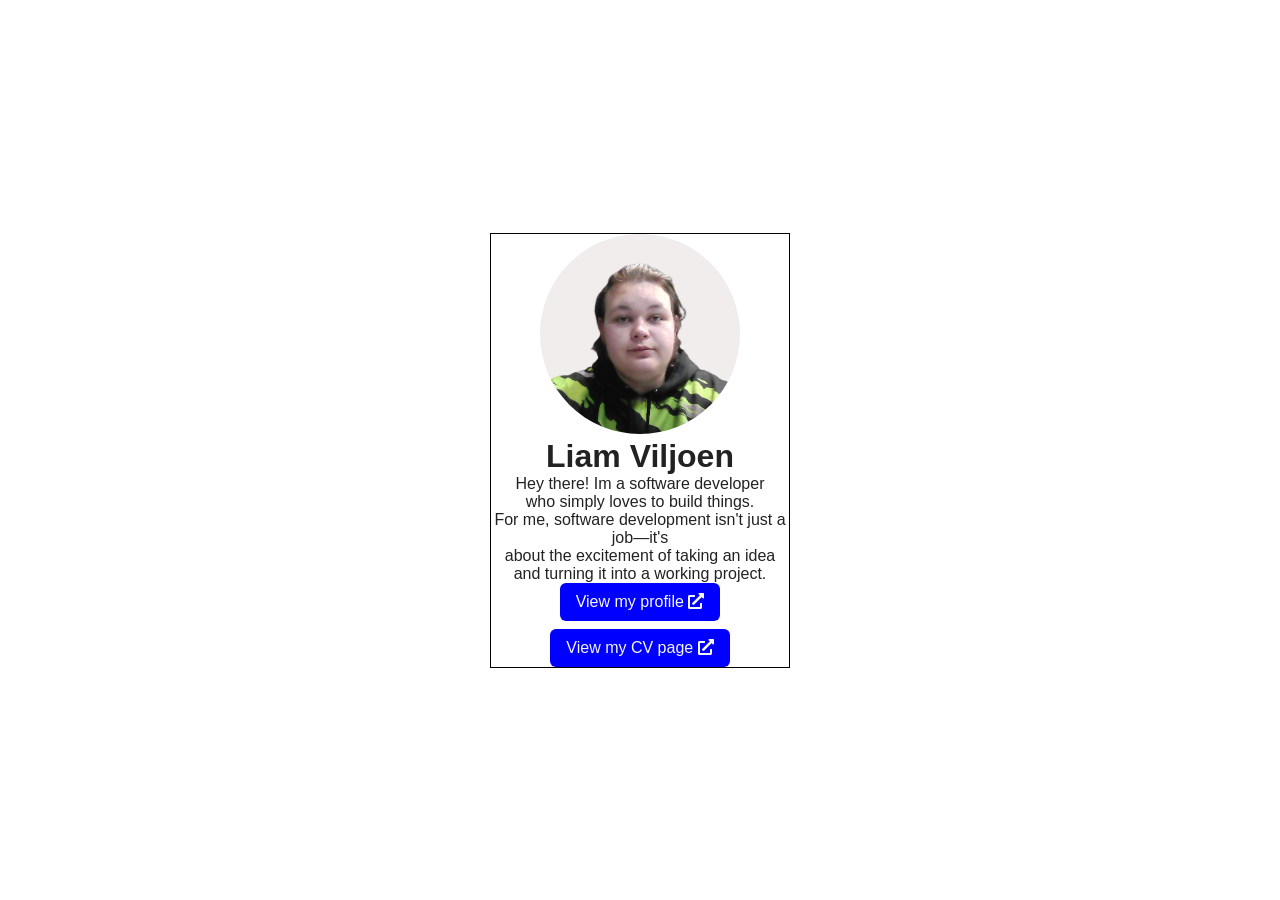
<file: index.html>
<!DOCTYPE html>
<html lang="en">
<head>
    <meta charset="UTF-8">
    <meta name="viewport" content="width=device-width, initial-scale=1.0">
    <title>Bio</title>
</head>
<link rel="stylesheet" href="Style.css">
    <link rel="stylesheet" href="https://cdnjs.cloudflare.com/ajax/libs/font-awesome/5.15.4/css/all.min.css">
<body class="index-page">

    <main>

        <div>
            <img src="Pic.jpg" class="Img1" alt="image of the author">
        </div>

        <div>
            <h1 class="heading">Liam Viljoen</h1>
            <p class="text"> Hey there! Im a software developer 
                <br>
                who simply loves to build things. 
                <br>
                For me, software development isn't just a job—it's
                <br>
                 about the excitement of taking an idea 
                 <br>
                 and turning it into a working project.
            </p>
            <a class="link" href="CTU_CV_LiamViljoen.docx">
                View my profile <i class="fas" aria-hidden="true">&#xf35d;</i>
            </a>
            <br>
            <a class="link link-spaced" href="CV.html">
                View my CV page <i class="fas" aria-hidden="true">&#xf35d;</i>
            </a>
           
        </div>

        
    </main>
    
</body>
</html>
</file>
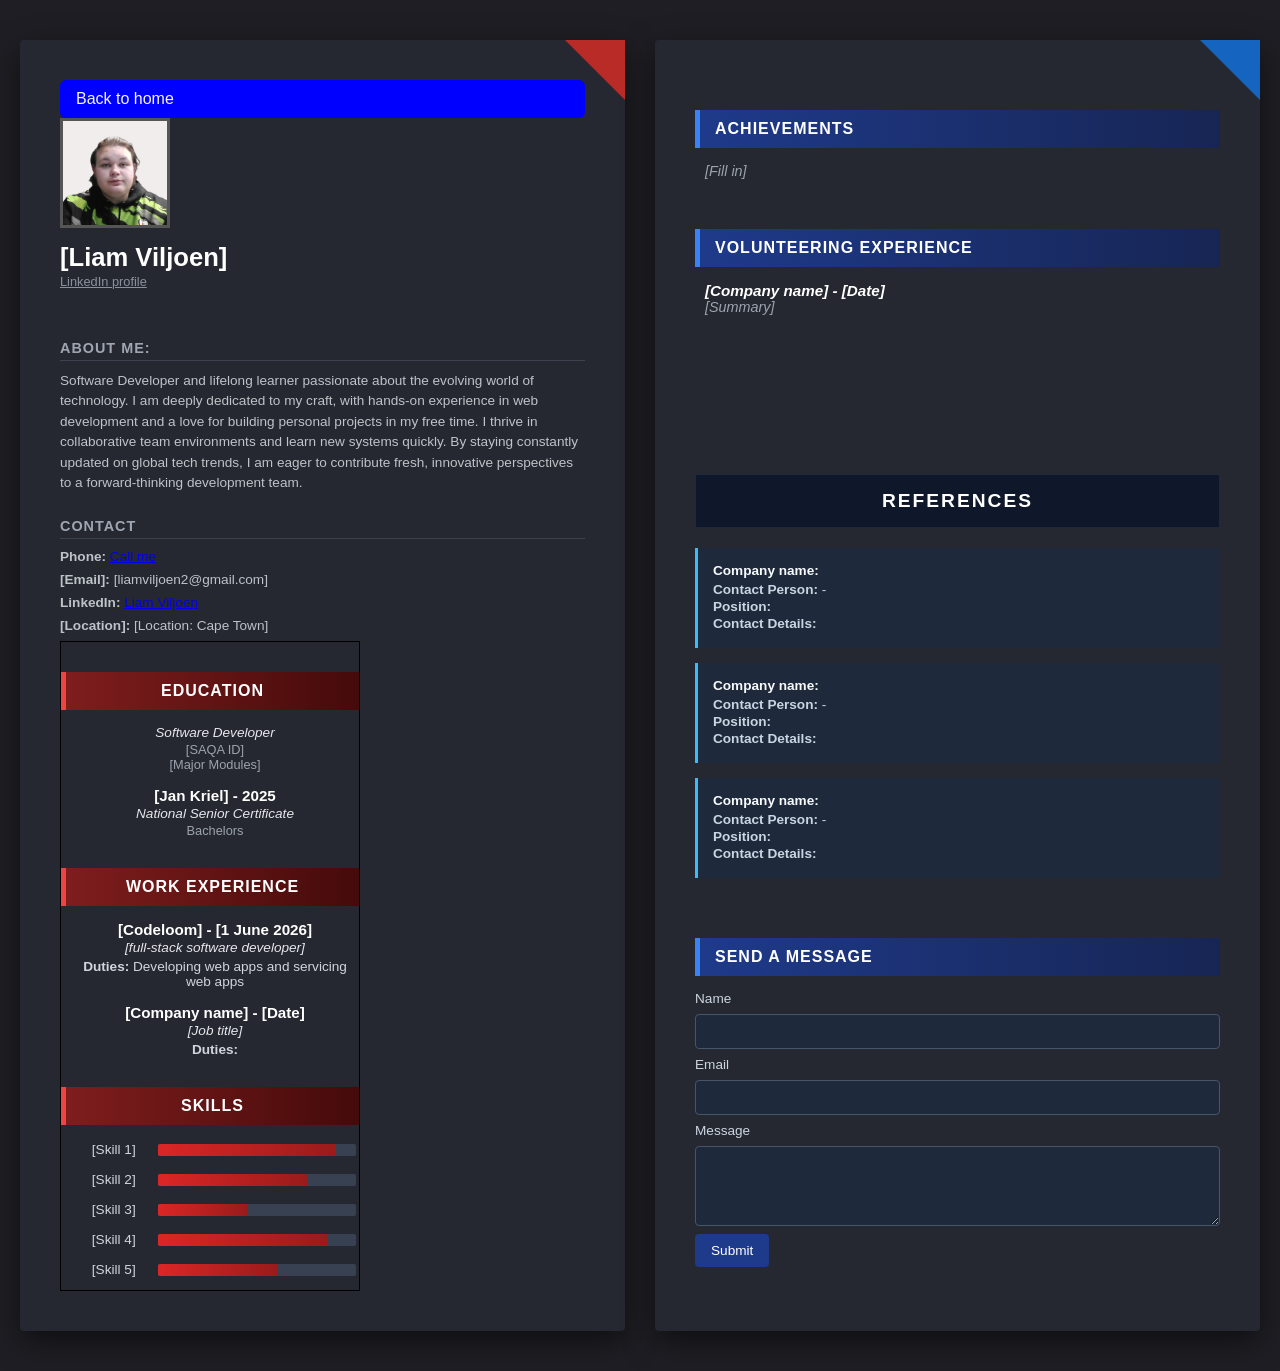
<file: CV.html>
<!DOCTYPE html>
<html lang="en">
<head>
    <meta charset="UTF-8">
    <meta name="viewport" content="width=device-width, initial-scale=1.0">
    <title>Liam Viljoen - Software Developer Resume</title>
    <link rel="stylesheet" href="Style.css">
</head>
<body>

    <div class="resume-container">
        
        <!-- ==================== LEFT COLUMN (PAGE 1) ==================== -->
        <div class="resume-page left-page">
            <a class="link" href="index.html">Back to home</a>
            
            <!-- Profile / Header Section -->
            <header class="profile-section">
                <div class="avatar-container">
                    <img src="Pic.jpg" alt="Liam Viljoen">
                </div>
                <h1 class="profile-name">[Liam Viljoen]</h1>
                <a class="profile-link" href="https://www.linkedin.com/in/liam-viljoen-3078b93b2" target="_blank" rel="noopener noreferrer">LinkedIn profile</a>
            </header>

            <!-- About Me Section -->
            <section class="about-section">
                <h3 class="sidebar-title">ABOUT ME:</h3>
                <p>
                    Software Developer and lifelong learner passionate about the evolving world of technology. 
                    I am deeply dedicated to my craft, with hands-on experience in web development and a love 
                    for building personal projects in my free time. I thrive in collaborative team environments 
                    and learn new systems quickly. By staying constantly updated on global tech trends, 
                    I am eager to contribute fresh, innovative perspectives to a forward-thinking development team.
                </p>
            </section>

            <!-- Contact Section -->
            <section class="contact-section">
                <h3 class="sidebar-title">CONTACT</h3>
                <ul class="contact-list">
                    <li><strong>Phone:</strong> <a href="tel:+27645255774">Call me</a></li>
                    <li><strong>[Email]:</strong> [liamviljoen2@gmail.com]</li>
                    <li><strong>LinkedIn:</strong> <a href="https://www.linkedin.com/in/liam-viljoen-3078b93b2" target="_blank" rel="noopener noreferrer">Liam Viljoen</a></li>
                    <li><strong>[Location]:</strong> [Location: Cape Town]</li>
                </ul>
            </section>

            <!-- Main Content Area - Left -->
            <main class="main-left">
                
                <!-- Education Banner -->
                <div class="ribbon-heading red-theme">EDUCATION</div>
                <div class="content-block">
                    <p class="sub-role">Software Developer</p>
                    <p class="meta-info">[SAQA ID]</p>
                    <p class="meta-info">[Major Modules]</p>
                    
                    <h4 class="margin-top">[Jan Kriel] - 2025</h4>
                    <p class="sub-role">National Senior Certificate</p>
                    <p class="meta-info">Bachelors</p>
                </div>

                <!-- Work Experience Banner -->
                <div class="ribbon-heading red-theme">WORK EXPERIENCE</div>
                <div class="content-block">
                    <h4>[Codeloom] <span class="date-badge">- [1 June 2026]</span></h4>
                    <p class="sub-role">[full-stack software developer]</p>
                    <p class="duties"><strong>Duties:</strong> Developing web apps and servicing web apps</p>

                    <h4 class="margin-top">[Company name] <span class="date-badge">- [Date]</span></h4>
                    <p class="sub-role">[Job title]</p>
                    <p class="duties"><strong>Duties:</strong></p>
                </div>

                <!-- Skills Banner -->
                <div class="ribbon-heading red-theme">SKILLS</div>
                <div class="skills-block">
                    <div class="skill-item">
                        <span class="skill-name">[Skill 1]</span>
                        <div class="progress-bar"><div class="progress" style="width: 90%;"></div></div>
                    </div>
                    <div class="skill-item">
                        <span class="skill-name">[Skill 2]</span>
                        <div class="progress-bar"><div class="progress" style="width: 75%;"></div></div>
                    </div>
                    <div class="skill-item">
                        <span class="skill-name">[Skill 3]</span>
                        <div class="progress-bar"><div class="progress" style="width: 45%;"></div></div>
                    </div>
                    <div class="skill-item">
                        <span class="skill-name">[Skill 4]</span>
                        <div class="progress-bar"><div class="progress" style="width: 85%;"></div></div>
                    </div>
                    <div class="skill-item">
                        <span class="skill-name">[Skill 5]</span>
                        <div class="progress-bar"><div class="progress" style="width: 60%;"></div></div>
                    </div>
                </div>

            </main>

        </div>

        <!-- ==================== RIGHT COLUMN (PAGE 2) ==================== -->
        <div class="resume-page right-page">
            
            <!-- Achievements Banner -->
            <div class="ribbon-heading blue-theme">ACHIEVEMENTS</div>
            <div class="content-block generic-fill">
                <p>[Fill in]</p>
            </div>

            <!-- Volunteering Experience Banner -->
            <div class="ribbon-heading blue-theme">VOLUNTEERING EXPERIENCE</div>
            <div class="content-block generic-fill">
                <h4>[Company name] <span class="date-badge">- [Date]</span></h4>
                <p>[Summary]</p>
            </div>

            <!-- References Header Banner Style -->
            <div class="references-header-block">
                <h2>REFERENCES</h2>
            </div>

            <!-- References Content Group -->
            <div class="references-container">
                <div class="reference-item">
                    <h4>Company name:</h4>
                    <p><strong>Contact Person:</strong> -</p>
                    <p><strong>Position:</strong></p>
                    <p><strong>Contact Details:</strong></p>
                </div>
                <div class="reference-item">
                    <h4>Company name:</h4>
                    <p><strong>Contact Person:</strong> -</p>
                    <p><strong>Position:</strong></p>
                    <p><strong>Contact Details:</strong></p>
                </div>
                <div class="reference-item">
                    <h4>Company name:</h4>
                    <p><strong>Contact Person:</strong> -</p>
                    <p><strong>Position:</strong></p>
                    <p><strong>Contact Details:</strong></p>
                </div>
            </div>

            <section class="contact-form-section">
                <h2 class="ribbon-heading blue-theme">SEND A MESSAGE</h2>
                <form class="contact-form" action="mailto:liamviljoen2@gmail.com" method="post" enctype="text/plain">
                    <label for="contact-name">Name</label>
                    <input id="contact-name" name="name" type="text" autocomplete="name" required>

                    <label for="contact-email">Email</label>
                    <input id="contact-email" name="email" type="email" autocomplete="email" required>

                    <label for="contact-message">Message</label>
                    <textarea id="contact-message" name="message" rows="4" required></textarea>

                    <button type="submit">Submit</button>
                </form>
            </section>

        </div>

    </div>

</body>
</html>
</file>
<file: Style.css>
.Img1{
    width: 200px;
    height: 200px;
    border-radius: 50%
}

main{
    width: 300px;
    margin-left: 170px auto 0;
    border: 1px solid black;
    text-align: center;
}

.index-page{
    background-color: white;
    color: #222;
}

.link{
    display: inline-block;
    padding: 10px 16px;
    background-color: blue;
    color: whitesmoke;
    text-decoration: none;
    border-radius: 6px;
}

.link-spaced{
    margin-top: 8px;
}

.link:hover{
    color: whitesmoke;
    background-color: lightskyblue;
}

/* Reset & Base Styles */
* {
    box-sizing: border-box;
    margin: 0;
    padding: 0;
    font-family: 'Segoe UI', Tahoma, Geneva, Verdana, sans-serif;
}

body {
    background-color: #1e1e24;
    color: #e0e0e0;
    display: flex;
    justify-content: center;
    align-items: center;
    min-height: 100vh;
    padding: 40px 20px;
}

/* Master Container holding both pages side-by-side */
.resume-container {
    display: flex;
    gap: 30px;
    max-width: 1400px;
    width: 100%;
}

/* Individual Page Layout */
.resume-page {
    background-color: #252830;
    width: 50%;
    min-height: 850px;
    position: relative;
    padding: 40px;
    border-radius: 4px;
    box-shadow: 0 10px 30px rgba(0,0,0,0.5);
    display: flex;
    flex-direction: column;
}

/* Corner Ribbons Decoration */
.resume-page::before {
    content: '';
    position: absolute;
    top: 0;
    right: 0;
    width: 0;
    height: 0;
    border-style: solid;
    border-width: 0 60px 60px 0;
    z-index: 10;
}
.left-page::before {
    border-color: transparent #b92b27 transparent transparent;
}
.right-page::before {
    border-color: transparent #1565c0 transparent transparent;
}

/* Left Column Sidebar Items */
.profile-section {
    margin-bottom: 25px;
}

.avatar-container {
    width: 110px;
    height: 110px;
    background-color: #444;
    border: 3px solid #555;
    margin-bottom: 15px;
    overflow: hidden;
}

.avatar-container img {
    width: 100%;
    height: 100%;
    object-fit: cover;
}

.profile-name {
    font-size: 1.6rem;
    color: #ffffff;
    font-weight: 700;
}

.profile-link {
    font-size: 0.8rem;
    color: #8a919e;
    word-break: break-all;
    margin-top: 4px;
}

.sidebar-title {
    font-size: 0.9rem;
    color: #9fa6b2;
    letter-spacing: 1px;
    margin: 25px 0 10px 0;
    border-bottom: 1px solid #3c424f;
    padding-bottom: 4px;
}

.about-section p {
    font-size: 0.85rem;
    line-height: 1.5;
    color: #bdc3c7;
}

.contact-list {
    list-style: none;
    font-size: 0.85rem;
}

.contact-list li {
    margin-bottom: 8px;
    color: #bdc3c7;
    word-break: break-all;
}

/* Main Section Ribbon Headings */
.ribbon-heading {
    position: relative;
    padding: 10px 15px;
    font-weight: bold;
    font-size: 1rem;
    letter-spacing: 1px;
    margin-top: 30px;
    margin-bottom: 15px;
    color: #ffffff;
}

.red-theme {
    background: linear-gradient(90deg, #7f1d1d, #450a0a);
    border-left: 5px solid #ef4444;
}

.blue-theme {
    background: linear-gradient(90deg, #1e3a8a, #172554);
    border-left: 5px solid #3b82f6;
}

/* Content Layout blocks */
.content-block {
    padding-left: 10px;
    font-size: 0.9rem;
    margin-bottom: 20px;
}

.content-block h4 {
    color: #ffffff;
    font-size: 0.95rem;
}

.margin-top {
    margin-top: 15px;
}

.sub-role {
    color: #e5e7eb;
    font-style: italic;
    font-size: 0.85rem;
    margin: 2px 0;
}

.meta-info {
    color: #9ca3af;
    font-size: 0.8rem;
}

.duties {
    font-size: 0.85rem;
    color: #d1d5db;
    margin-top: 4px;
}

.generic-fill {
    color: #9ca3af;
    font-style: italic;
}

/* Skills Visualization */
.skills-block {
    padding-left: 10px;
}

.skill-item {
    margin-bottom: 12px;
}

.skill-name {
    display: inline-block;
    width: 80px;
    font-size: 0.85rem;
    color: #d1d5db;
}

.progress-bar {
    display: inline-block;
    width: calc(100% - 90px);
    height: 12px;
    background-color: #374151;
    vertical-align: middle;
    border-radius: 2px;
    overflow: hidden;
}

.progress {
    height: 100%;
    background: linear-gradient(90deg, #dc2626, #991b1b);
}

/* Page 2 Specific Structure (References) */
.references-header-block {
    background-color: #0f172a;
    padding: 15px;
    text-align: center;
    margin-top: auto; /* Pushes references down clean if sections above are short */
    margin-bottom: 20px;
    border: 1px solid #1e293b;
}

.references-header-block h2 {
    font-size: 1.2rem;
    letter-spacing: 2px;
    color: #ffffff;
}

.references-container {
    display: grid;
    grid-template-columns: 1fr;
    gap: 15px;
    margin-bottom: 60px;
}

.reference-item {
    background-color: #1e293b;
    padding: 15px;
    border-left: 3px solid #38bdf8;
    font-size: 0.85rem;
}

.reference-item h4 {
    color: #f8fafc;
    margin-bottom: 4px;
}

.reference-item p {
    color: #cbd5e1;
    margin-bottom: 2px;
}

.contact-form-section {
    margin-bottom: 24px;
}

.contact-form-section .ribbon-heading {
    margin-top: 0;
}

.contact-form {
    display: grid;
    gap: 8px;
    color: #cbd5e1;
    font-size: 0.85rem;
}

.contact-form input,
.contact-form textarea {
    width: 100%;
    padding: 9px;
    border: 1px solid #475569;
    border-radius: 4px;
    background-color: #1e293b;
    color: #f8fafc;
    font: inherit;
}

.contact-form textarea {
    resize: vertical;
}

.contact-form button {
    justify-self: start;
    padding: 9px 16px;
    border: 0;
    border-radius: 4px;
    background-color: #1e3a8a;
    color: #ffffff;
    font: inherit;
    cursor: pointer;
}

.contact-form button:hover {
    background-color: #2563eb;
}

/* Universal Page Footer Design */
.page-footer {
    margin-top: auto; /* Sticks footer completely to the bottom edge */
    padding-top: 20px;
    border-top: 1px solid #334155;
    display: flex;
    justify-content: space-between;
    align-items: center;
}

.brand-box {
    display: flex;
    flex-direction: column;
}

.brand-main {
    font-size: 1.4rem;
    font-weight: 900;
    letter-spacing: 1px;
    color: #ffffff;
    line-height: 1;
}

.brand-sub {
    font-size: 0.65rem;
    color: #94a3b8;
    text-transform: uppercase;
}

.brand-url {
    font-size: 0.8rem;
    color: #38bdf8;
    font-weight: 500;
}

/* Responsive Handling for Smaller Screens */
@media (max-width: 900px) {
    .resume-container {
        flex-direction: column;
    }
    .resume-page {
        width: 100%;
        min-height: auto;
    }
}
</file>
